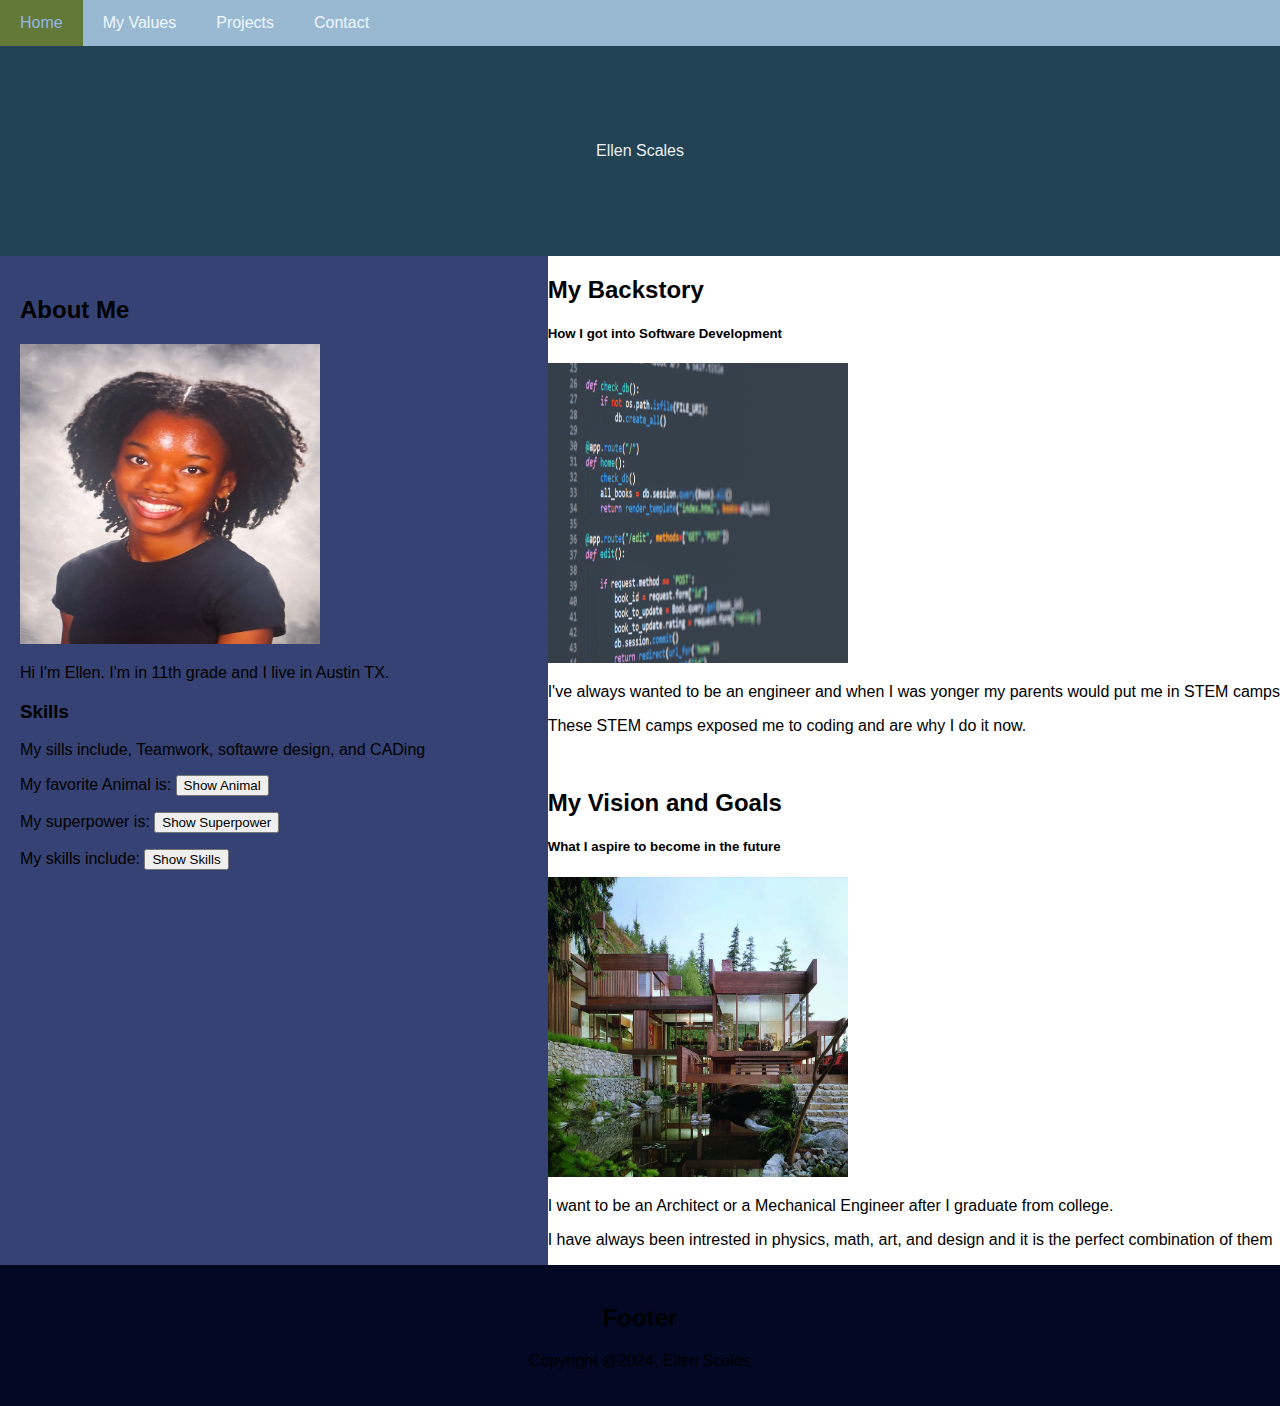
<file: index.html>
<!DOCTYPE html>
<html lang="en">
<head>
    <meta charset="UTF-8">
    <meta name="veiwport" content="width=deice-width, initial-scale=1.0">
    <link rel="stylesheet" href="style.css">
    <title>My personal website</title>
</head>
<body>

    <div class="navbar">

        <a href="#">Home</a>
        <a href="./values.html">My Values</a>
        <a href="./project.html">Projects</a>
        <a href="./contact.html">Contact</a>
    </div>

    <div class="header">
        <p>Ellen Scales</time> </p>        
    </div>


<!--This is the main section -->
    <div class="row">
        <div class="side">
            <h2> About Me</h2>
            <div>
                <img src="me.JPG">
            </div>
                <P> Hi I'm Ellen. I'm in 11th grade and I live in Austin TX.
                </P>
                <h3> Skills</h3>
                <p> My sills include, Teamwork, softawre design, and CADing</p>            
     
                    

                    <div>
    <p> My favorite Animal is: <button id="show-animal">Show Animal</button></p>
    <div id="animal-div" class="hidden"> a giraffe
        <img src="giraffe.jpg" width="500" />

    </div>
       </div>

    <div>
        <p> My superpower is: <button id="show-power">Show Superpower</button></p>
        <div id="power-div" class="hidden" style="color:rgb(57, 110, 131)"> 
            Hard Worker
    </div>
    </div>

    <!--Skills Intrests and Experience Section-->
<div> 
    <p> My skills include: <button id="show-skills">Show Skills</button></p>
      <div id="skills-div" class="hidden" style="color:rgb(80, 116, 182)">
          <li> Communication</li>
          <li>Collaboration</li>
          <li>Creativity</li>
          <li>Hard Work</li>


      </div>
</div>
    
</div>



<!--This is the main section of the page and includes the background and vision sections -->
    <div class="main">
    <h2> My Backstory</h2>
    <h5> How I got into Software Development</h5>
    <div>
        <img src="code.jpg"/>
    </div>
    <p>I've always wanted to be an engineer and when I was yonger my parents would put me in STEM camps</p>
    <p>These STEM camps exposed me to coding and are why I do it now.</p>
    <br>
    <h2> My Vision and Goals</h2>
    <h5> What I aspire to become in the future</h5>
    <div>
        <img src="house.webp"/>
    </div>
    <p>I want to be an Architect or a Mechanical Engineer after I graduate from college.</p>
    <p>I have always been intrested in physics, math, art, and design and it is the perfect combination of them</p>

    </div>
    </div>
<!--This is the footer section of the page-->
<div class="footer">
<h2>Footer</h2>
<p>
    Copyright @2024, Ellen Scales

</p>
</div>
    <script type="text/javascript" src="./script.js"></script>

</body>
</html>
</file>
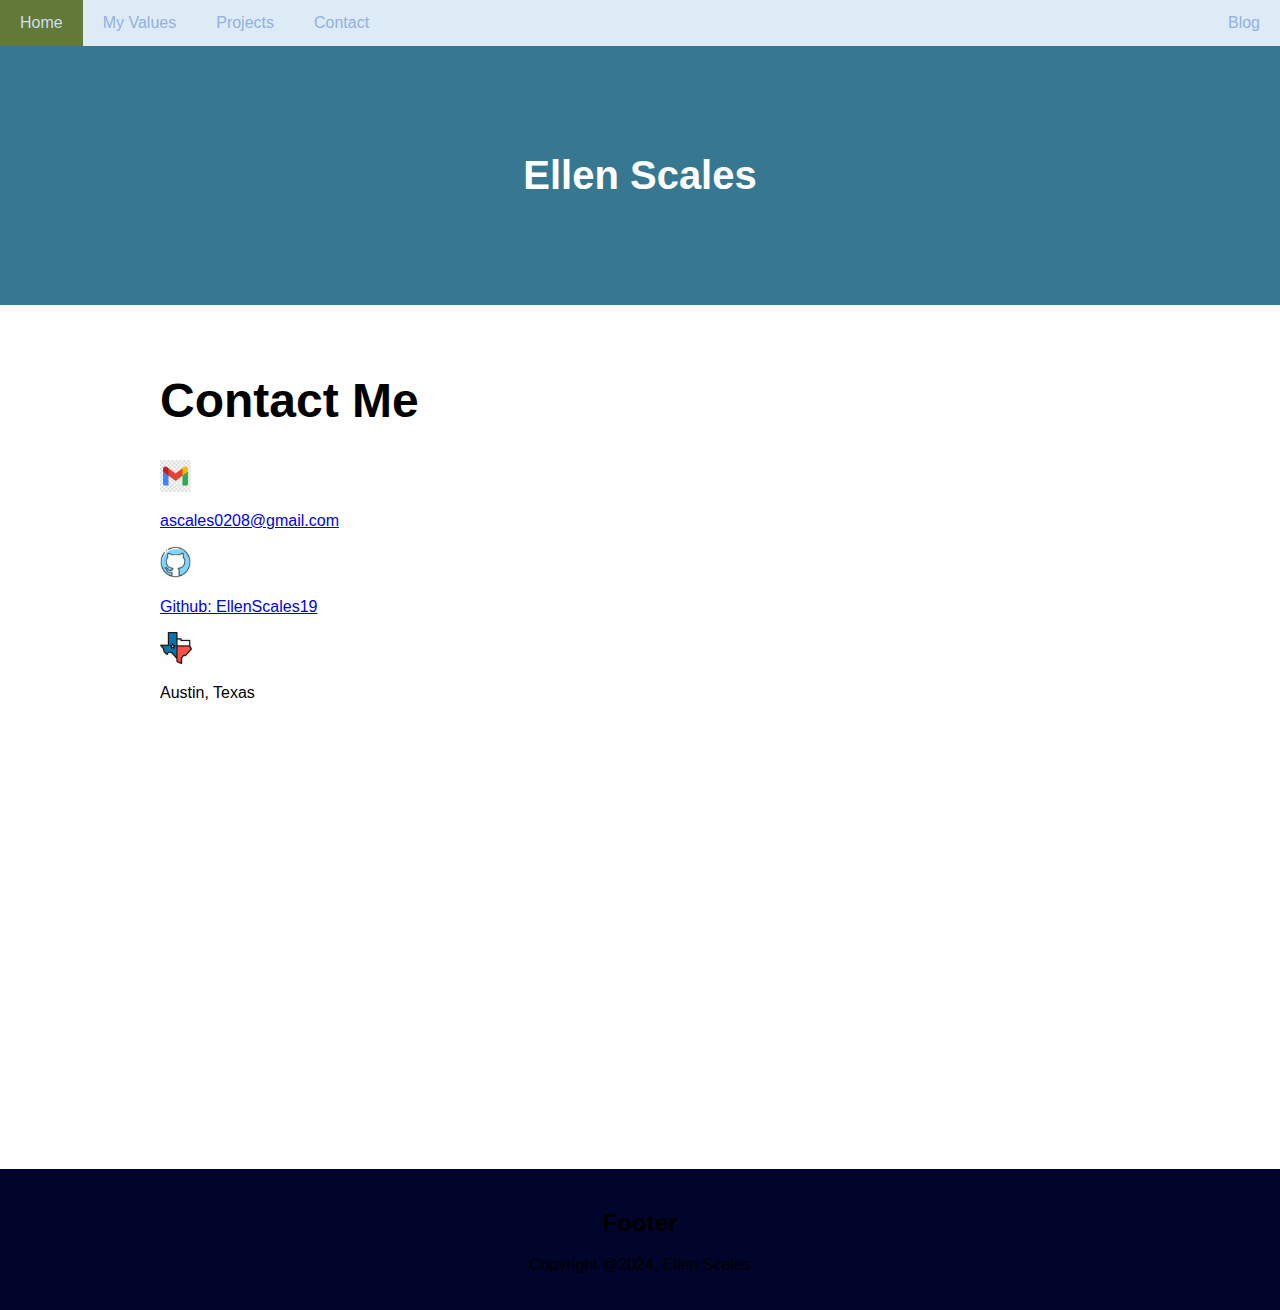
<file: contact.html>
<!DOCTYPE html>
<html lang="en">
<head>
    <meta charset="UTF-8">
    <meta name="viewport" content="width=device-width, initial-scale=1.0">
    <link rel="stylesheet" href="./project.css">
    <title>Contact Me</title>
</head>
<body>
    <div class="navbar">
        <a href="./index.html">Home</a>
        <a href="./values.html">My Values</a>
        <a href="./project.html">Projects</a>
        <a href="./contact.html">Contact</a>
        <a href="#" class="right">Blog</a>
    </div>
    
    <div class="header">
        <h1>Ellen Scales</h1>
    </div>

    <div class="section-container"> 
    
  
        <section id="contact">
            <h1 class="title">Contact Me</h1>
            <div class="contact-info-upper-container">
              <div class="contact-info-container">
                <img src="gmail.jpg" class="icon contact-icon email-icon" />
                <p><a href="mailto:ascales0208@gmail.com">ascales0208@gmail.com</a></p>
              </div>
              <div class="contact-info-container">
                <img src="github.jpg" alt="Github contact-info-upper-container" class="icon contact-icon" />
                <p><a href="#">Github: EllenScales19</a></p>
              </div>
              <div class="contact-info-container">
                <img src="texas.jpg" class="icon contact-icon" />
                <p>Austin, Texas</p>
              </div>
            </div>
          </section>

    </div>

    <div class="footer">
        <h2>Footer</h2>
        <p>
          Copyright @2024, Ellen Scales
        </p>
      </div>
</body>
</html>
</file>
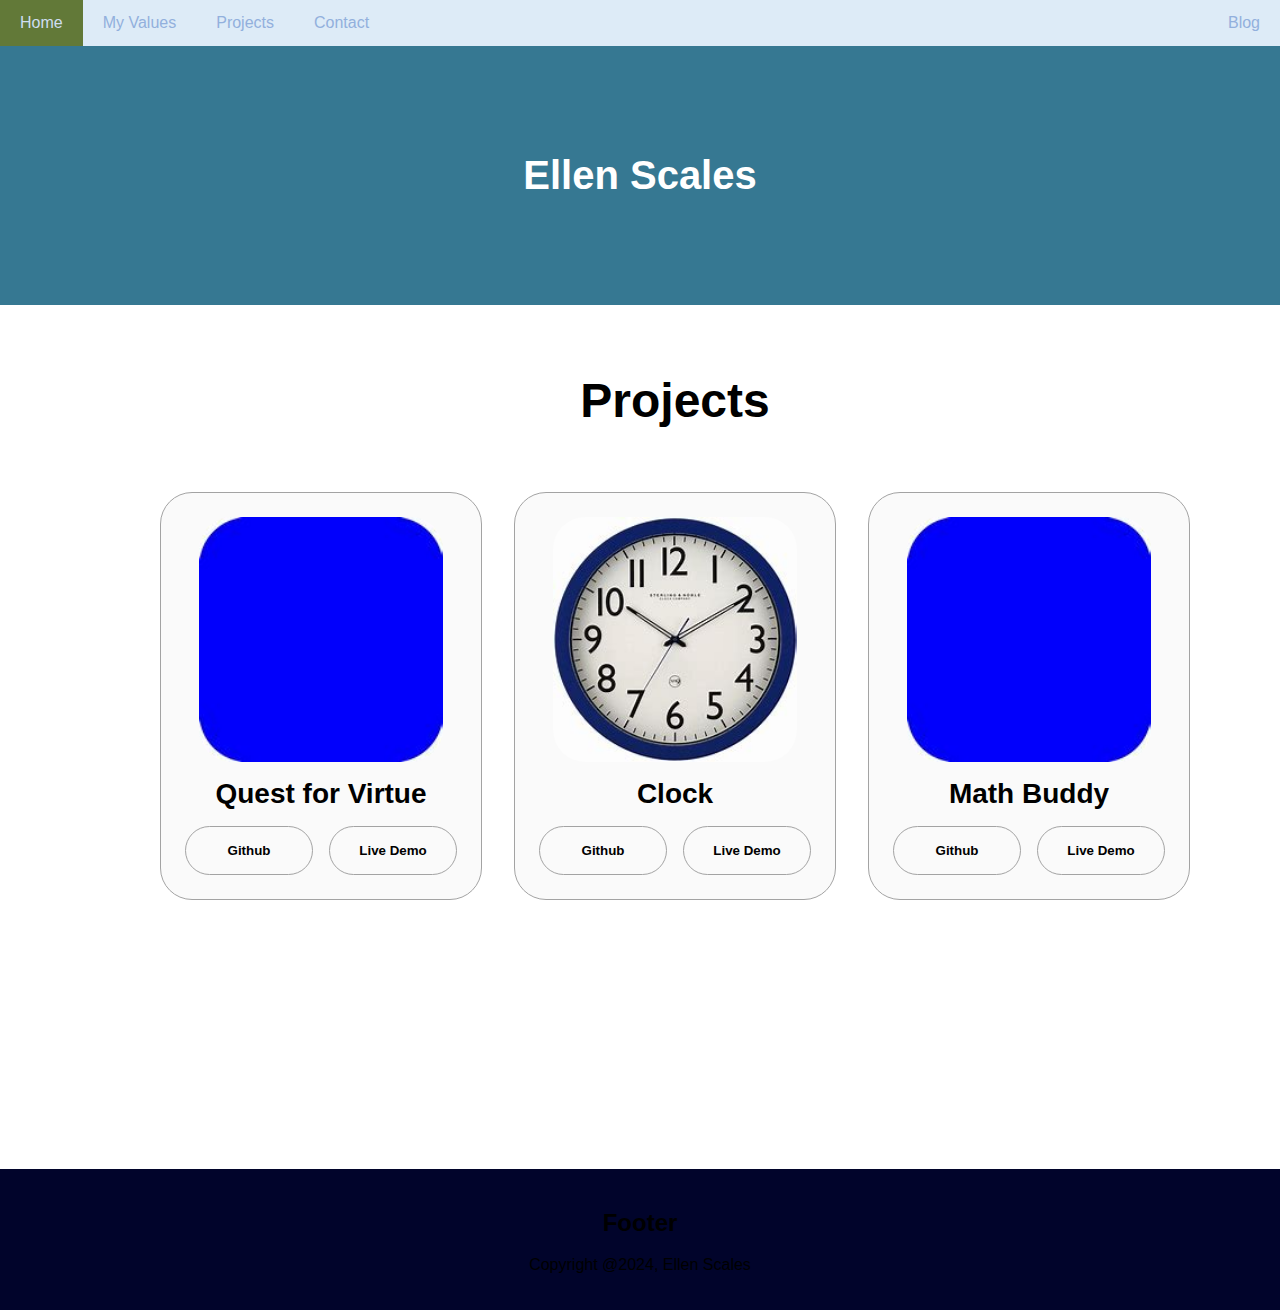
<file: project.html>
<!DOCTYPE html>
<html lang="en">
<head>
    <meta charset="UTF-8">
    <meta name="viewport" content="width=device-width, initial-scale=1.0">
    <link rel="stylesheet" href="./project.css">
    <title>My Projects</title>
</head>
<body>
    <div class="navbar">
        <a href="./index.html">Home</a>
        <a href="./values.html">My Values</a>
        <a href="./project.html">Projects</a>
        <a href="./contact.html">Contact</a>
        <a href="#" class="right">Blog</a>
    </div>
    <!--adding the header  -->
    <div class="header">
        <h1>Ellen Scales</h1>
    </div>

    <div class="section-container">

    <section id="projects">
        <h1 class="title">Projects</h1>
        <div class="experience-details-container">
          <div class="about-containers">
            <div class="details-container color-container">
              <div class="article-container">
                <img src="blue.jpg" alt="Project 1" class="project-img" />
              </div>
              <h2 class="experience-sub-title project-title">Quest for Virtue</h2>
              <div class="btn-container">
                <button class="btn btn-color-2 project-btn" onclick="location.href='https://github.com/Quest-for-Virtue'">
                  Github
                </button>
                <button class="btn btn-color-2 project-btn" onclick="location.href='https://universaltruth01.github.io/QuestForVirtue/'">
                  Live Demo
                </button>
              </div>
            </div>
            <div class="details-container color-container">
              <div class="article-container">
                <img src="clock.jpg" alt="Project 2" class="project-img" />
              </div>
              <h2 class="experience-sub-title project-title">Clock</h2>
              <div class="btn-container">
                <button class="btn btn-color-2 project-btn" onclick="location.href= 'https://github.com/EllenScales19/clock'">
                  Github
                </button>
                <button class="btn btn-color-2 project-btn" onclick="location.href= 'https://ellenscales19.github.io/clock/'">
                  Live Demo
                </button>
              </div>
            </div>
            <div class="details-container color-container">
              <div class="article-container">
                <img src="blue.jpg" alt="Project 3" class="project-img" />
              </div>
              <h2 class="experience-sub-title project-title">Math Buddy</h2>
              <div class="btn-container">
                <button class="btn btn-color-2 project-btn" onclick="location.href='https://github.com/EllenScales19/mathbuddy'">
                  Github
                </button>
                <button class="btn btn-color-2 project-btn" onclick="location.href='https://ellenscales19.github.io/mathbuddy/'">
                  Live Demo
                </button>
              </div>
            </div>
          </div>
        </div>
       
      </section>

    </div>

    <div class="footer">
        <h2>Footer</h2>
        <p>
          Copyright @2024, Ellen Scales
        </p>
      </div>
</body>
</html>
</file>
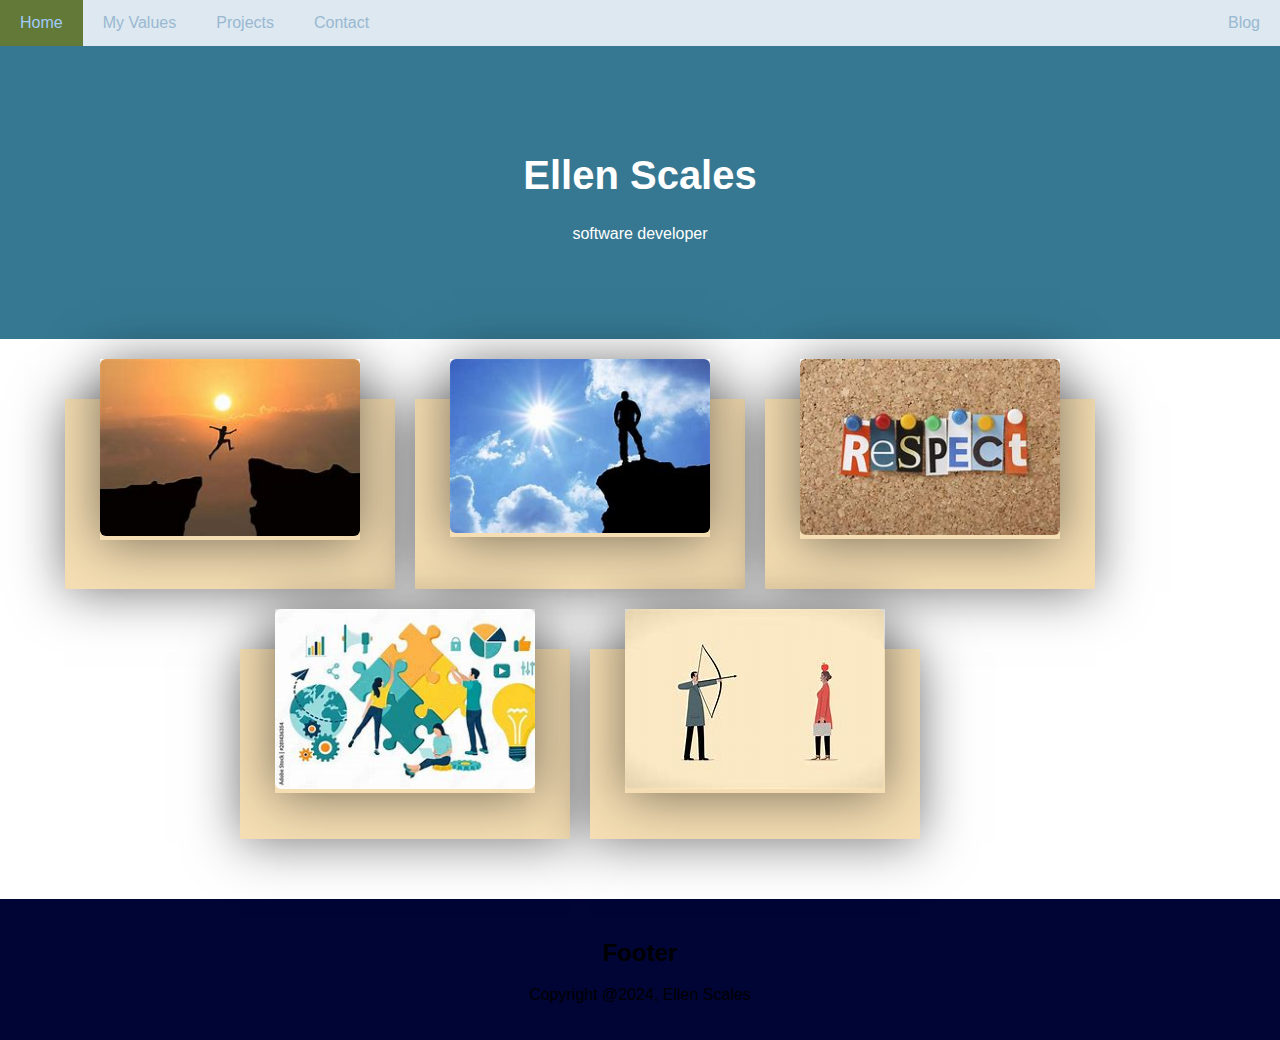
<file: values.html>
<!DOCTYPE html>
<html lang="en">
<head>
    <meta charset="UTF-8">
    <meta name="viewport" content="width=device-width, initial-scale=1.0">
    <link rel="stylesheet" href="./values.css">
    <title>My Values</title>
</head>
<body>
    <div class="navbar">
        <a href="./index.html">Home</a>
        <a href="./values.html">My Values</a>
        <a href="./project.html">Projects</a>
        <a href="./contact.html">Contact</a>
        <a href="#" class="right">Blog</a>
    </div>
    
    <div class="header">
        <h1>Ellen Scales</h1>
        <p>software developer</p>
    </div>


    <div class="container">
        <div class="value-card">
            <div class="value-img">
                <img src="courage.jpg">
            </div>
            <div class="detail">
                <h2>Courage</h2>
                <p>
                    Courage is an extremely important trait to have. When tryinh new things courage can help you overcome any insecurities and allow you to perservere even if you aren't 100% sure what you are doing.
                </p>
            </div>
        </div>

        <div class="value-card">
            <div class="value-img">
                <img src="persistence.jpg">
            </div>
            <div class="detail">
                <h2>Persistence</h2>
                <p>
                    Persistence allows us to keep going even when we are uncertain or stuck.
                </p>
            </div>
        </div>

        <div class="value-card">
            <div class="value-img">
                <img src="respect.jpg">
            </div>
            <div class="detail">
                <h2>Respect</h2>
                <p>
                    Respect is an integral part of working with others. If you dont respect those people and their ideas then you cannot work effectivley as a team.
                </p>
            </div>
        </div>

        <div class="value-card">
            <div class="value-img">
                <img src="teamwork.jpg">
            </div>
            <div class="detail">
                <h2>Teamwork</h2>
                <p>
                    Working with others is a great skill to have because other people can have different ideas and diverse groups can lead to ground-breaking developments.
                </p>
            </div>
        </div>

        <div class="value-card">
            <div class="value-img">
                <img src="trust.jpg">
            </div>
            <div class="detail">
                <h2>Trust</h2>
                <p>
                    Trust is extremely important to build community and allow teams to work well together.
                </p>
            </div>
        </div>
    </div>
    <div class="footer">
        <h2>Footer</h2>
        <p>
            Copyright @2024, Ellen Scales
        </p>
      </div>
</body>
</html>
</file>
<file: style.css>
*{
    box-sizing: border-box;
}


body{
    font-family: Arial, Helvetica, sans-serif;
    margin: 0;
}

/*Style the top navigation bar */
.navbar{
    overflow: hidden;
    background-color: rgb(153, 184, 209);
}


/* Style the bar links*/
.navbar a{
    float:left;
    display:block;
    color:aliceblue;
    text-align: center;
    padding: 14px 20px;
    text-decoration: none;
}
/* Change color on hover*/

.navbar a:hover{
    background-color:rgb(98, 121, 56);
    color:rgb(150, 182, 230);
}

/*Header/logo title */
.header{
    padding: 80px;
    text-align: center;
    background: #224353;
    color: rgb(237, 238, 241)
}

/* Increase the font size of the heading */
.header h1 {
    font-size: 80px;
  }

/*Column container*/
.row{
    display: -ms-flexbox;
    display:flex;
    -ms-flex-wrap: wrap;
    flex-wrap: wrap;
}
/* Create two unequal columns that sit next to */
/*Sidebar/ left column*/

.side{
    -ms-flex: 30%; /*IE10*/
    flex: 30%;
    background-color: #374274;
    padding: 20px;
}

img{
    width: 300px;
    height: 300px;
}


/*Main Column*/
main{
    -ms-flex: 70%; /* IE10 */
    flex: 70%;
    background-color: rgb(74, 129, 136);
    padding: 20px;
}
/*toggle*/
    .hidden{
        display:none;
    }
    /*footer*/
     .footer {
     padding:20px;
     text-align:center;
    background: #030925;
        }

/*Responsive layout*/
@media screen and (max-width: 700px) {
    .row{
        flex-direction: column;
    }
    img{
        max-width: 100%;
        max-height: 100%;
    }
}

@media screen and (max-width: 400px) {
    .navbar a {
        float: none;
        width: 100%;
    }
}
</file>
<file: project.css>
* {
    box-sizing: border-box;
  }
  
  body {
    font-family: "Poppins", sans-serif;
    margin: 0;
  }
  


/* Header/logo Title */
.header {
    padding: 80px;
    text-align: center;
    background: #367892;
    color: white;
  }
  
  /* Increase the font size of the heading 
  comment */
  .header h1 {
    font-size: 40px;
  }
  
  /* Style the top navigation bar */
  .navbar {
    overflow: hidden;
    background-color:  rgb(221, 235, 247);
  }
  
  /* Style the navigation bar links */
  .navbar a {
    float: left;
    display: block;
    color: rgb(146, 176, 221);
    text-align: center;
    padding: 14px 20px;
    text-decoration: none;
  }
  
  /* Right-aligned link */
  .navbar a.right {
    float: right;
  }
  
  /* Change color on hover */
  .navbar a:hover {
    background-color: rgb(98, 121, 56);
    color: rgb(207, 222, 241);
  }
  

/* SECTIONS */

section {
    padding-top: 4vh;
    height: 96vh;
    margin: 0 10rem;
    box-sizing: border-box;
    min-height: fit-content;
  }
  
  .section-container {
    display: flex;
    /* width: 400px; */
    /* height: 1000px; */
  }
  
  /* PROFILE SECTION */
  
  #profile {
    display: flex;
    justify-content: center;
    gap: 5rem;
    height: 80vh;
  }
  
  .section__pic-container {
    display: flex;
    height: 400px;
    width: 400px;
    margin: auto 0;
  }
  
  .section__text {
    align-self: center;
    text-align: center;
  }
  
  .section__text p {
    font-weight: 600;
  }
  
  .section__text__p1 {
    text-align: center;
  }
  
  .section__text__p2 {
    font-size: 1.75rem;
    margin-bottom: 1rem;
  }
  
  .title {
    font-size: 3rem;
    text-align: center;
  }
  
  #socials-container {
    display: flex;
    justify-content: center;
    margin-top: 1rem;
    gap: 1rem;
  }
  
  /* ICONS */
  
  .icon {
    cursor: pointer;
    height: 2rem;
  }
  
  /* BUTTONS */
  
  .btn-container {
    display: flex;
    justify-content: center;
    gap: 1rem;
  }
  
  .btn {
    font-weight: 600;
    transition: all 300ms ease;
    padding: 1rem;
    width: 8rem;
    border-radius: 2rem;
  }
  
  .btn-color-1,
  .btn-color-2 {
    border: rgb(53, 53, 53) 0.1rem solid;
  }
  
  .btn-color-1:hover,
  .btn-color-2:hover {
    cursor: pointer;
  }
  
  .btn-color-1,
  .btn-color-2:hover {
    background: rgb(53, 53, 53);
    color: white;
  }
  
  .btn-color-1:hover {
    background: rgb(0, 0, 0);
  }
  
  .btn-color-2 {
    background: none;
  }
  
  .btn-color-2:hover {
    border: rgb(255, 255, 255) 0.1rem solid;
  }
  
  .btn-container {
    gap: 1rem;
  }
  
  /* ABOUT SECTION */
  
  #about {
    position: relative;
  }
  
  .about-containers {
    gap: 2rem;
    margin-bottom: 2rem;
    margin-top: 2rem;
  }
  
  .about-details-container {
    justify-content: center;
    flex-direction: column;
  }
  
  .about-containers,
  .about-details-container {
    display: flex;
    /* height: 200px; */
  }
  
  .about-pic {
    border-radius: 2rem;
  }
  
  .arrow {
    position: absolute;
    right: -5rem;
    bottom: 2.5rem;
  }
  
  .details-container {
    padding: 1.5rem;
    flex: 1;
    background: white;
    border-radius: 2rem;
    border: rgb(53, 53, 53) 0.1rem solid;
    border-color: rgb(163, 163, 163);
    text-align: center;
  }
  
  .section-container {
    gap: 4rem;
    height: 80%;
  }
  
  .section__pic-container {
    height: 400px;
    width: 400px;
    margin: auto 0;
  }
  
  /* EXPERIENCE SECTION */
  
  #experience {
    position: relative;
  }
  
  .experience-sub-title {
    color: rgb(85, 85, 85);
    font-weight: 600;
    font-size: 1.75rem;
    margin-bottom: 2rem;
  }
  
  .experience-details-container {
    display: flex;
    justify-content: center;
    flex-direction: column;
  }
  
  .article-container {
    display: flex;
    text-align: initial;
    flex-wrap: wrap;
    flex-direction: row;
    gap: 2.5rem;
    justify-content: space-around;
  }
  
  article {
    display: flex;
    width: 10rem;
    justify-content: space-around;
    gap: 0.5rem;
  }
  
  article .icon {
    cursor: default;
  }
  
  /* PROJECTS SECTION */
  
  #projects {
    position: relative;
  }
  
  .color-container {
    border-color: rgb(163, 163, 163);
    background: rgb(250, 250, 250);
  }
  
  .project-img {
    border-radius: 2rem;
    width: 90%;
    height: 90%;
  }
  
  .project-title {
    margin: 1rem;
    color: black;
  }
  
  .project-btn {
    color: black;
    border-color: rgb(163, 163, 163);
  }
  

  /* Footer */
  .footer {
    padding: 20px;
    text-align: center;
    background: #01042b;
  }



  @media screen and (max-width: 780px) {
   
    .about-containers,
  .contact-info-upper-container,
  .btn-container {
    flex-wrap: wrap;
  }
  .title {
    font-size: 2rem;
  }

  #experience,
  .experience-details-container {
    margin-top: 2rem;
  }
  section,
  .section-container {
    height: fit-content;
  }
  section {
    margin: 0 5%;
  }
  .section__pic-container {
    width: 275px;
    height: 275px;
    margin: 0 auto 2rem;
  }
  .about-containers {
    margin-top: 0;
  }
  }

  @media screen and (max-width: 400px) {
    .navbar a {
      float: none;
      width: 100%;
    }
  }
</file>
<file: values.css>
.{
    box-sizing: border-box;
    margin: 0;
    padding: 0;
}
  
  /* Style the body */
  body {
    justify-content: center;
    align-items: center;
    font-family: Arial, Helvetica, sans-serif;
    margin: 0;
  }

 /* Header/logo Title */
 .header {
    padding: 80px;
    text-align: center;
    background: #367892;
    color: white;
  }
  
  /* Increase the font size of the heading */
  .header h1 {
    font-size: 40px;
  }
  
  /* Style the top navigation bar */
  .navbar {
    overflow: hidden;
    background-color:  rgb(221, 232, 240);
  }
  
  /* Style the navigation bar links */
  .navbar a {
    float: left;
    display: block;
    color: rgb(153, 184, 209);
    text-align: center;
    padding: 14px 20px;
    text-decoration: none;
  }
  
  /* Right-aligned link */
  .navbar a.right {
    float: right;
  }
  
  /* Change color on hover */
  .navbar a:hover {
    background-color: rgb(98, 121, 56);
    color: rgb(161, 203, 250);
  }
  
  /* Column container */
  .row {  
    display: -ms-flexbox; /* IE10 */
    display: flex;
    -ms-flex-wrap: wrap; /* IE10 */
    flex-wrap: wrap;
  }  
  /* Create two unequal columns that sits next to each other */
  /* Sidebar/left column */
  .side {
    -ms-flex: 30%; /* IE10 */
    flex: 30%;
    background-color: #aea8e4;
    padding: 20px;
  }
/* toggle */
  .hidden {
    display: none;
}
  
  /* Main column */
  .main {   
    -ms-flex: 70%; /* IE10 */
    flex: 70%;
    background-color: rgb(0, 0, 0);
    padding: 20px;
  }
  
  /* Fake image, just for this example */
  .fakeimg {
    background-color: #aaa;
    width: 100%;
    padding: 20px;
  }
  
  /* Footer */
  .footer {
    padding: 20px;
    text-align: center;
    background: #010535;
  }





/* Container----values page */

.container
{
  position: relative;
  width: 1100px;
  display: flex;
  justify-content: center;
  align-items: center;
  flex-wrap: wrap;
  padding: 30px;
}

.container .value-card{
  position: relative;
  max-width: 300px;
  height: 150px;
  background: wheat;
  margin: 30px 10px;
  padding: 20px 15px;
  display: flex;
  flex-direction: column;
  box-shadow: 0 3px 50px rgba(0,0,0,0.5);
  transition: 0.4s ease-in-out;
}

.container .value-card:hover{
  height: 300px;
}

.container .value-card .value-img{
  position: relative;
  width: 260px;
  height: 260px;
  top:-60px;
  left:20px;
  z-index: 1;
  box-shadow: 0 3px 50px rgba(0,0,0,0.5);
}

.container .value-card .value-img img{
  max-width: 100%;
  border-radius: 6px;
}

.container .value-card .detail{
    position: relative;
    margin-top: -140px;
    padding: 10px 15px;
    text-align: center;
    color:black;
    font-family: monospace;
    visibility: hidden;
    opacity: 0;
    transition: 0.4s ease-in-out;
}
.container .value-card:hover .detail{
    visibility: visible;
    opacity: 1;
    margin-top: -50px;
}

@media screen and (max-width: 780px) {

  * {
    box-sizing: border-box;
  }
  .container{
    width:270px;
    flex-direction: column;
    position: relative;
    
  }
  .container .value-card{    
    height: 120px;   
     
  }  
  .container .value-card .value-img{
    position: relative;
    width: 150px;
    height: 200px;
    top:-30px;
    left:3px;
   
  } 
}
@media screen and (max-width: 400px) {
  .navbar a {
    float: none;
    width: 100%;
  }
}
</file>
